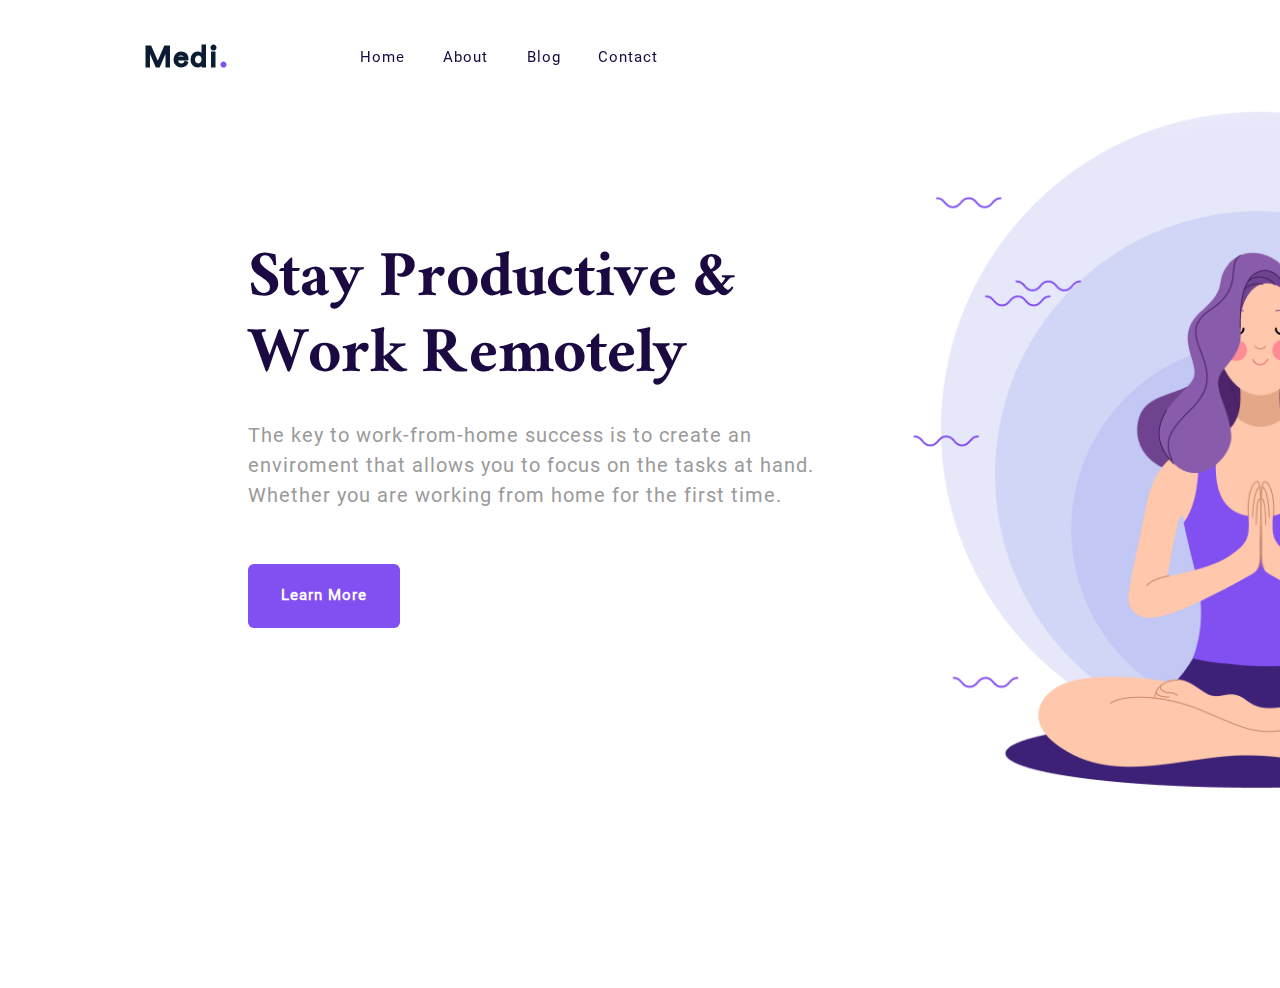
<file: index.html>
<!DOCTYPE html>
<html lang="en">
<head>
    <meta charset="UTF-8">
    <meta name="viewport" content="width=device-width, initial-scale=1.0">
    <title>Figma Page Recreation</title>
    <link rel="stylesheet" href="styles/index.css"/>
</head>

    <body>
        <div class="header_txt">
            <header>
                <h1><span id="medi_blue">Medi</span>.</h1>
            </header>
        </div>
        <nav>
            <ul>
                <li><a href="./pages/return_page.html" id="Home">Home</a></li>
                <li><a href="./pages/return_page.html" id="About"> About</a></li>
                <li><a href="./pages/return_page.html" id="Blog">Blog</a></li>
                <li><a href="./pages/return_page.html" id="Contact">Contact</a></li>
                <li><a href="./pages/return_page.html" id="Sign_in">Sign In</a></li>
                <li><a href="./pages/return_page.html" id="Sign_up">Sign Up</a></li>    
            </ul>
        </nav>


        <section class="Paragraph_one">
            <p>Stay Productive &amp; Work Remotely</p>
        </section>

        <section class="Paragraph_two">
            <p>The key to work-from-home success is to create an enviroment that allows you to focus on the tasks at hand. Whether you are working from home for the first time.</p>
        </section>

        <section>
            <a href="./pages/return_page.html" id="Learn_more">Learn More</a>
        </section>
        
        <img src="./images/Medi_Screenshot.png" alt="Illustration of a woman meditating">

    </body>

</html>
</file>
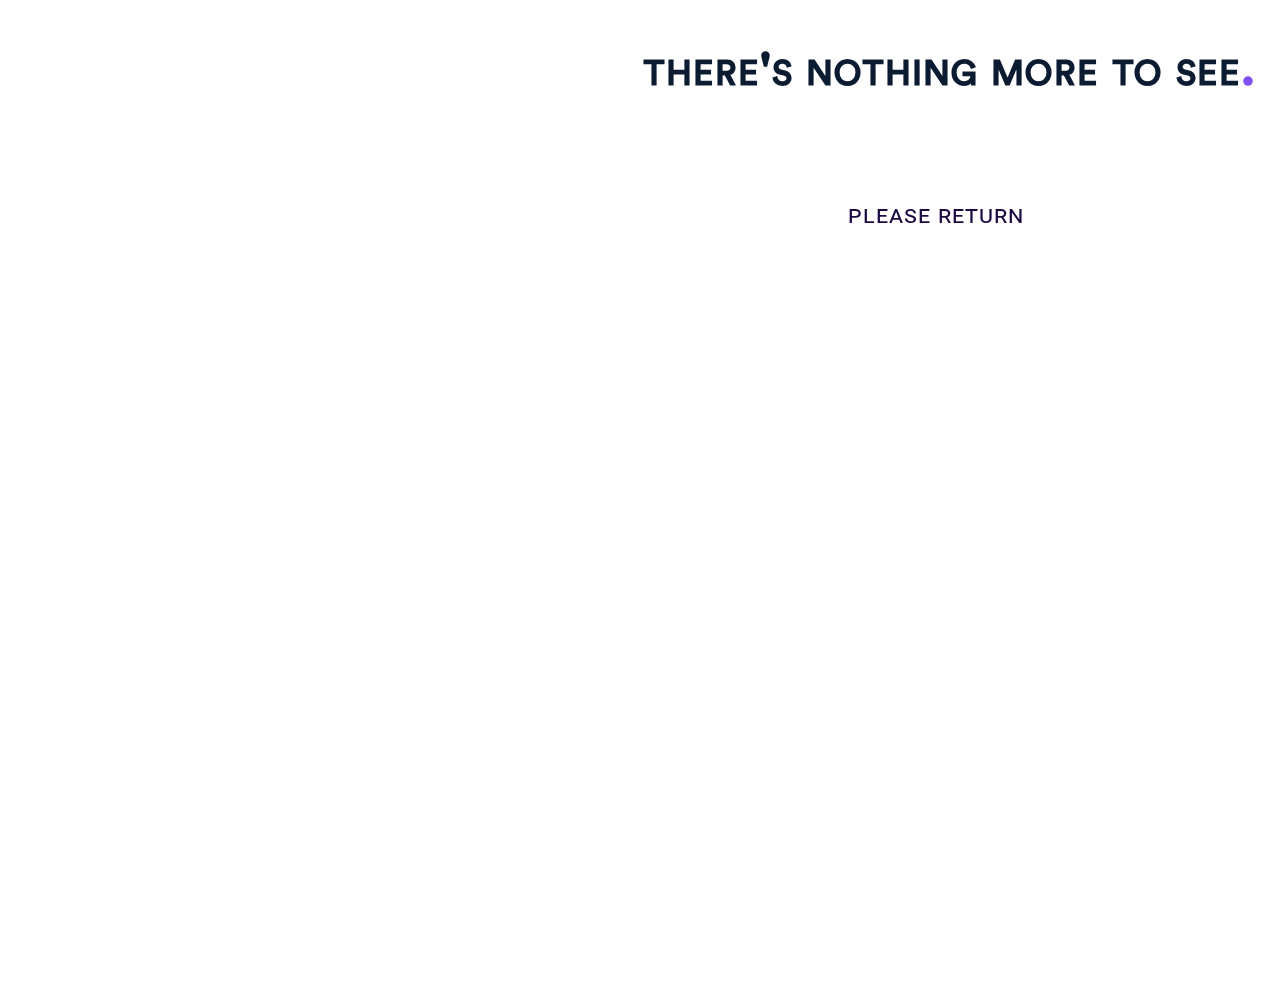
<file: pages/return_page.html>
<!DOCTYPE html>
<html lang="en">
<head>
    <meta charset="UTF-8">
    <meta name="viewport" content="width=device-width, initial-scale=1.0">
    <title>Figma Page Recreation</title>
    <link rel="stylesheet" href="../styles/index.css"/>
</head>

    <body>
        <div class="return_page_body">
            <header>
                <h1><span id="medi_blue">there's nothing more to see</span>.</h1>
            </header>
        </div>
        <nav>
            <a href="../index.html" class="return">please return</a>
        </nav>
    </body>

</html>
</file>
<file: styles/index.css>
body, html {
    font-family: 'Roboto Regular';
    font-size: 15px;
    font-weight: 400;
    padding: 20px;
    background: linear-gradient(180deg, #FFF 0%, rgba(255, 255, 255, 0.00) 100%);
    width: 1600px;
    height: 920px;
    letter-spacing: 1.0px;
    
}

/*Custom Fonts*/
@font-face { 
    font-family: 'Circular Std'; 
    src: url('../fonts/circular-std-medium-500.ttf'); } 
@font-face { 
    font-family: 'Roboto Regular'; 
    src: url('../fonts/Roboto-Regular.ttf'); }
@font-face { 
    font-family: 'Roboto Bold'; 
    src: url('../fonts/Roboto-Bold.ttf'); }
@font-face { 
    font-family: 'Ramaraja Regular'; 
    src: url('../fonts/Ramaraja-Regular.ttf'); }


    /*Header*/
h1 {
    font-family: 'Circular Std';
    position: fixed;
    top: 0px;
    color: #824FF1;
    margin-top: 40px;
    margin-left: 95px;
}
#medi_blue {
    color: #0A1B32;
}

/*Navigation*/
nav, a, ul {
    color: #1B0A42;
    position: fixed;
    top: 0px;
    float: left;
    margin-top: 48px;
    text-decoration: none;
    list-style-type: none;

}
#Home {
    margin-left: 272px;
    
}
#About {
    margin-left: 355px;
}
#Blog {
    margin-left: 439px;

}
#Contact {
    margin-left: 510px;

}
#Sign_in {
    margin-left: 1320px;

}
#Sign_up {
    background-color: #824FF1;
    color: #fff;
    display: inline-block;
    text-align: center;
    padding-top: 20px;
    width: 120px;
    height: 40px;
    border-radius: 6px;
    font-weight: 700;
    margin-top: 28px;
    margin-left: 1403px;

}
#Learn_more {
    position: sticky;
    background-color: #824FF1;
    color: #fff;
    display: inline-block;
    text-align: center;
    padding-top: 22px;
    width: 152px;
    height: 42px;
    border-radius: 6px;
    font-weight: 700;
    margin-top: 48px;
    margin-left: 200px;
}
li :hover {
    position: fixed, center;
    background-color: #c2c7f3;
    display: inline-block;
    padding-left: 10px;
    padding-right: 10px;
    padding-top: 10px;
    padding-bottom: 10px;
    border-radius: 6px;
    margin: 38px;
    transition: 0.6s;
}

/*Paragraphs*/
.Paragraph_one {
    color: #1B0A42;
    font-family: 'Ramaraja Regular';
    font-size: 72px;
    line-height: 76px;
    height: 152px;
    width: 495px;
    margin-top: 200px;
    margin-left: 200px;
}

.Paragraph_two {
    color: #9A9A9A;
    font-size: 20px;
    line-height: 150%;
    height: 96px;
    width: 590px;
    margin-top: 10px;
    margin-left: 200px;
}

/*Image*/
img {
    width: 50%;
    margin-top: -550px;
    margin-left: 808px;
}

/*Return Page*/
.return_page_body {
    font-size: 25px;
    font-variant: small-caps;
    margin-left: 500px;
    margin-top: 200px;
}
.return {
    font-size: 25px;
    font-variant: small-caps;
    margin-left: 800px;
    margin-top: 200px;

}
</file>
